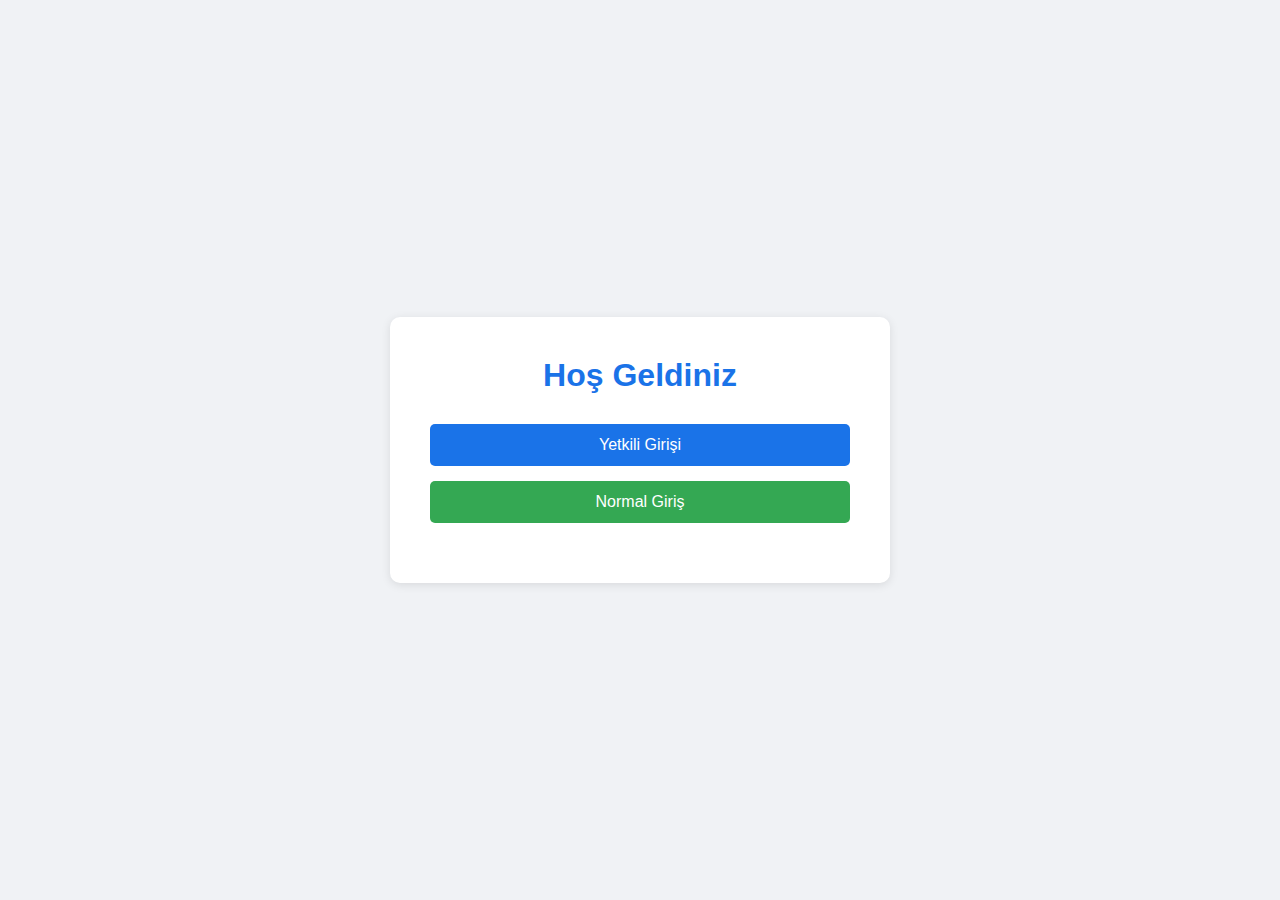
<file: index.html>
<!DOCTYPE html>
<html lang="tr">
<head>
    <meta charset="UTF-8">
    <meta name="viewport" content="width=device-width, initial-scale=1.0">
    <title>Giriş Sayfası</title>
    <link rel="stylesheet" href="style.css">
</head>
<body>
    <div class="container">
        <h1>Hoş Geldiniz</h1>
        <div class="button-container">
            <button onclick="yetkiliGiris()" class="btn yetkili">Yetkili Girişi</button>
            <button onclick="normalGiris()" class="btn normal">Normal Giriş</button>
        </div>
    </div>
    <script src="script.js"></script>
</body>
</html>
</file>
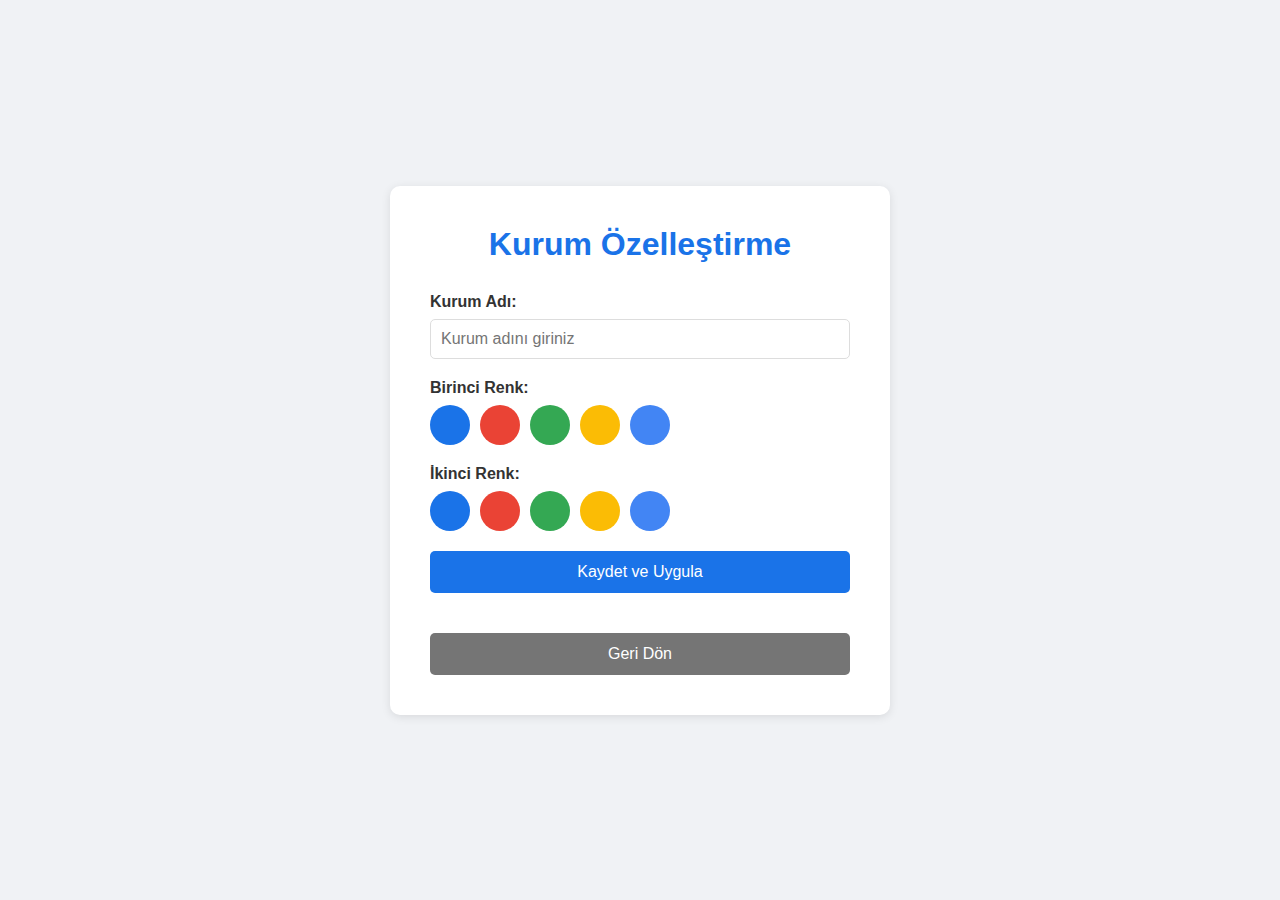
<file: kurum-ozellestir.html>
<!DOCTYPE html>
<html lang="tr">
<head>
    <meta charset="UTF-8">
    <meta name="viewport" content="width=device-width, initial-scale=1.0">
    <title>Kurum Özelleştirme</title>
    <link rel="stylesheet" href="style.css">
</head>
<body>
    <div class="container">
        <h1>Kurum Özelleştirme</h1>
        <div class="form-container">
            <div class="form-group">
                <label for="kurumAdi">Kurum Adı:</label>
                <input type="text" id="kurumAdi" placeholder="Kurum adını giriniz">
            </div>
            
            <div class="form-group">
                <label>Birinci Renk:</label>
                <div class="color-options">
                    <button class="color-btn" style="background-color: #1a73e8" data-color="#1a73e8"></button>
                    <button class="color-btn" style="background-color: #ea4335" data-color="#ea4335"></button>
                    <button class="color-btn" style="background-color: #34a853" data-color="#34a853"></button>
                    <button class="color-btn" style="background-color: #fbbc05" data-color="#fbbc05"></button>
                    <button class="color-btn" style="background-color: #4285f4" data-color="#4285f4"></button>
                </div>
            </div>

            <div class="form-group">
                <label>İkinci Renk:</label>
                <div class="color-options">
                    <button class="color-btn" style="background-color: #1a73e8" data-color="#1a73e8"></button>
                    <button class="color-btn" style="background-color: #ea4335" data-color="#ea4335"></button>
                    <button class="color-btn" style="background-color: #34a853" data-color="#34a853"></button>
                    <button class="color-btn" style="background-color: #fbbc05" data-color="#fbbc05"></button>
                    <button class="color-btn" style="background-color: #4285f4" data-color="#4285f4"></button>
                </div>
            </div>

            <button onclick="kaydetVeUygula()" class="btn kaydet">Kaydet ve Uygula</button>
            <button onclick="geriDon()" class="btn geri">Geri Dön</button>
        </div>
    </div>
    <script src="kurum-script.js"></script>
</body>
</html>
</file>
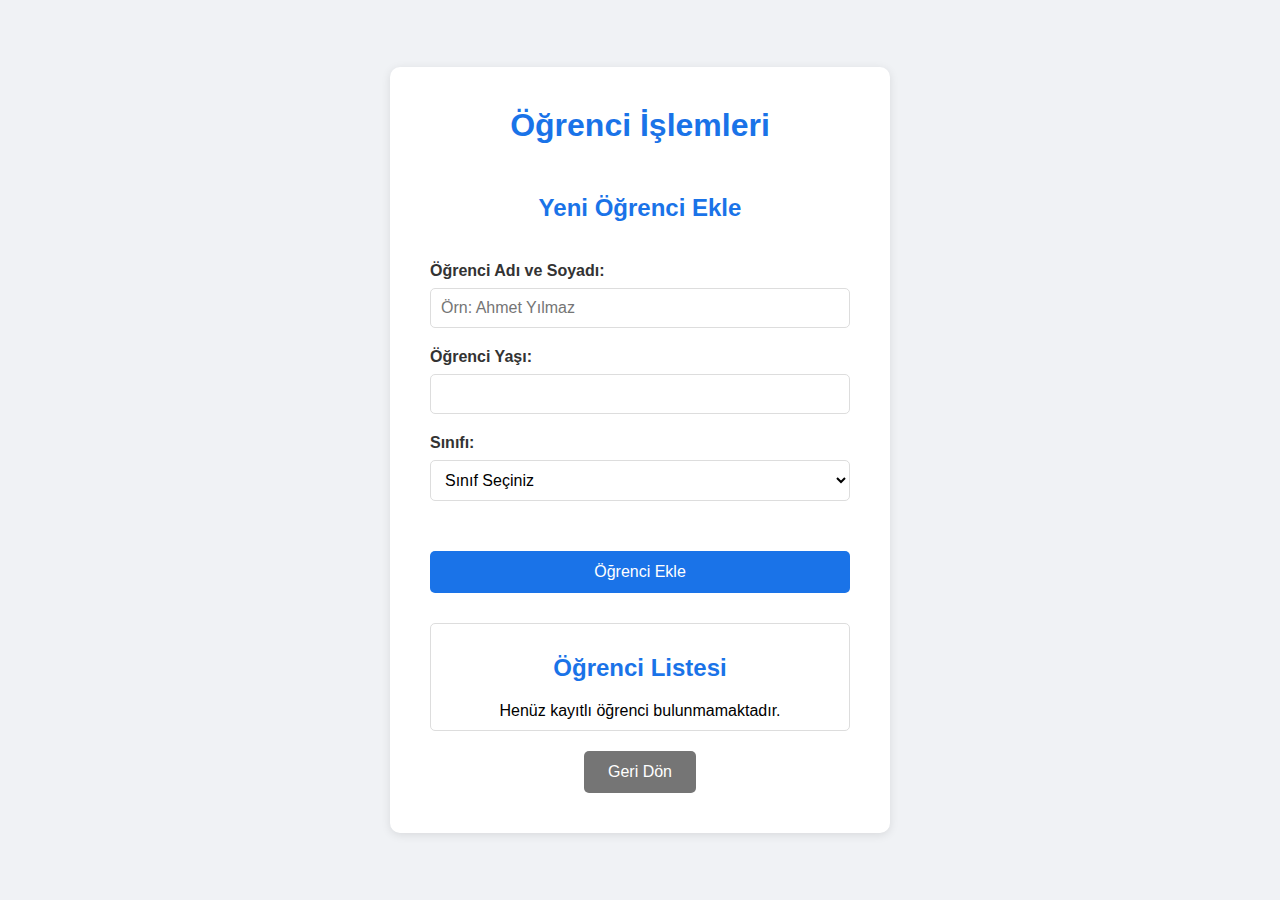
<file: ogrenci-islemleri.html>
<!DOCTYPE html>
<html lang="tr">
<head>
    <meta charset="UTF-8">
    <meta name="viewport" content="width=device-width, initial-scale=1.0">
    <title>Öğrenci İşlemleri</title>
    <link rel="stylesheet" href="style.css">
</head>
<body>
    <div class="container">
        <h1>Öğrenci İşlemleri</h1>
        
        <!-- Öğrenci Ekleme Formu -->
        <div class="form-container">
            <h2>Yeni Öğrenci Ekle</h2>
            <div class="form-group">
                <label for="ogrenciAd">Öğrenci Adı ve Soyadı:</label>
                <input type="text" id="ogrenciAd" placeholder="Örn: Ahmet Yılmaz" required>
            </div>
            
            <div class="form-group">
                <label for="ogrenciYas">Öğrenci Yaşı:</label>
                <input type="number" id="ogrenciYas" min="6" max="20" required>
            </div>
            
            <div class="form-group">
                <label for="ogrenciSinif">Sınıfı:</label>
                <select id="ogrenciSinif" required>
                    <option value="">Sınıf Seçiniz</option>
                    <option value="1">1. Sınıf</option>
                    <option value="2">2. Sınıf</option>
                    <option value="3">3. Sınıf</option>
                    <option value="4">4. Sınıf</option>
                    <option value="5">5. Sınıf</option>
                    <option value="6">6. Sınıf</option>
                    <option value="7">7. Sınıf</option>
                    <option value="8">8. Sınıf</option>
                    <option value="9">9. Sınıf</option>
                    <option value="10">10. Sınıf</option>
                    <option value="11">11. Sınıf</option>
                    <option value="12">12. Sınıf</option>
                </select>
            </div>

            <button onclick="ogrenciEkle()" class="btn ekle">Öğrenci Ekle</button>
        </div>

        <!-- Öğrenci Listesi -->
        <div class="ogrenci-listesi">
            <h2>Öğrenci Listesi</h2>
            <div id="ogrenciTablosu"></div>
        </div>

        <button onclick="geriDon()" class="btn geri">Geri Dön</button>
    </div>
    <script src="ogrenci-script.js"></script>
</body>
</html>
</file>
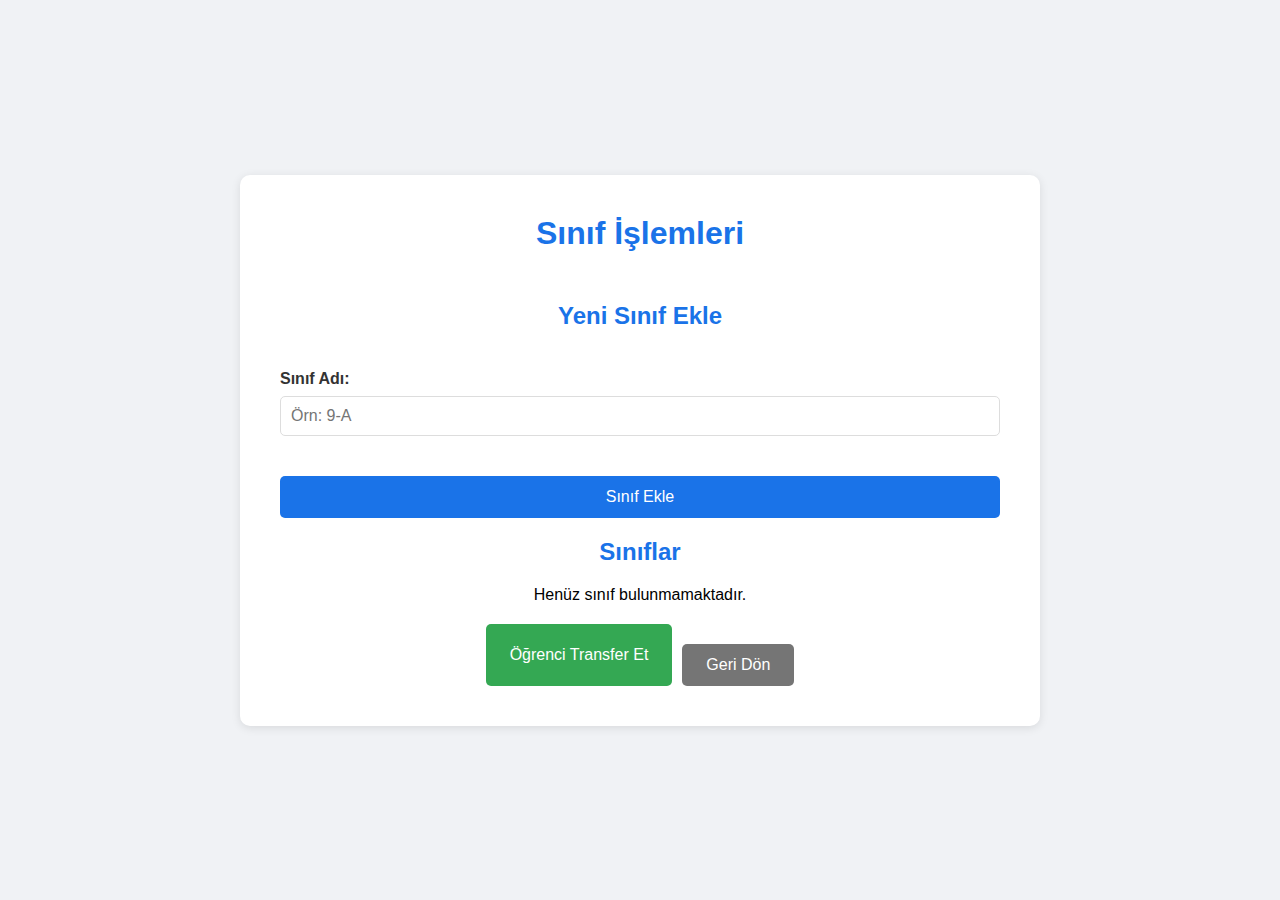
<file: sinif-islemleri.html>
<!DOCTYPE html>
<html lang="tr">
<head>
    <meta charset="UTF-8">
    <meta name="viewport" content="width=device-width, initial-scale=1.0">
    <title>Sınıf İşlemleri</title>
    <link rel="stylesheet" href="style.css">
</head>
<body>
    <div class="container sinif-container">
        <h1>Sınıf İşlemleri</h1>
        
        <!-- Sınıf Ekleme Formu -->
        <div class="form-container">
            <h2>Yeni Sınıf Ekle</h2>
            <div class="form-group">
                <label for="sinifAdi">Sınıf Adı:</label>
                <input type="text" id="sinifAdi" placeholder="Örn: 9-A" required>
            </div>
            <button onclick="sinifEkle()" class="btn ekle">Sınıf Ekle</button>
        </div>

        <!-- Sınıf Listesi -->
        <div class="sinif-listesi">
            <h2>Sınıflar</h2>
            <div id="siniflarTablosu"></div>
        </div>

        <!-- Öğrenci Ekleme/Aktarma Modalı -->
        <div id="ogrenciModal" class="modal">
            <div class="modal-content">
                <span class="close">&times;</span>
                <h2 id="modalBaslik">Sınıfa Öğrenci Ekle</h2>
                
                <div class="ogrenci-transfer">
                    <div class="transfer-list">
                        <h3>Mevcut Öğrenciler</h3>
                        <div id="mevcutOgrenciler" class="transfer-box"></div>
                    </div>
                    <div class="transfer-buttons">
                        <button onclick="ogrenciEkle('→')" class="btn transfer">→</button>
                        <button onclick="ogrenciEkle('←')" class="btn transfer">←</button>
                    </div>
                    <div class="transfer-list">
                        <h3>Sınıftaki Öğrenciler</h3>
                        <div id="sinifOgrencileri" class="transfer-box"></div>
                    </div>
                </div>
                
                <div class="modal-buttons">
                    <button onclick="sinifKaydet()" class="btn kaydet">Kaydet</button>
                    <button onclick="modalKapat()" class="btn iptal">İptal</button>
                </div>
            </div>
        </div>

        <!-- Öğrenci Transfer Modalı -->
        <div id="transferModal" class="modal">
            <div class="modal-content">
                <span class="close">&times;</span>
                <h2>Öğrenci Transfer</h2>
                
                <div class="form-group">
                    <label for="kaynakSinif">Kaynak Sınıf:</label>
                    <select id="kaynakSinif" onchange="kaynakSinifDegisti()"></select>
                </div>
                
                <div class="form-group">
                    <label for="hedefSinif">Hedef Sınıf:</label>
                    <select id="hedefSinif"></select>
                </div>

                <div class="transfer-container">
                    <div class="transfer-list">
                        <h3>Seçilen Sınıftaki Öğrenciler</h3>
                        <div id="transferKaynakOgrenciler" class="transfer-box"></div>
                    </div>
                    <div class="transfer-buttons">
                        <button onclick="ogrenciTransferEt('→')" class="btn transfer">→</button>
                        <button onclick="ogrenciTransferEt('←')" class="btn transfer">←</button>
                    </div>
                    <div class="transfer-list">
                        <h3>Transfer Edilecek Öğrenciler</h3>
                        <div id="transferHedefOgrenciler" class="transfer-box"></div>
                    </div>
                </div>

                <div class="modal-buttons">
                    <button onclick="transferKaydet()" class="btn kaydet">Transfer Et</button>
                    <button onclick="transferModalKapat()" class="btn iptal">İptal</button>
                </div>
            </div>
        </div>

        <div class="butonlar">
            <button onclick="transferModalAc()" class="btn transfer-btn">Öğrenci Transfer Et</button>
            <button onclick="geriDon()" class="btn geri">Geri Dön</button>
        </div>
    </div>
    <script src="sinif-script.js"></script>
</body>
</html>
</file>
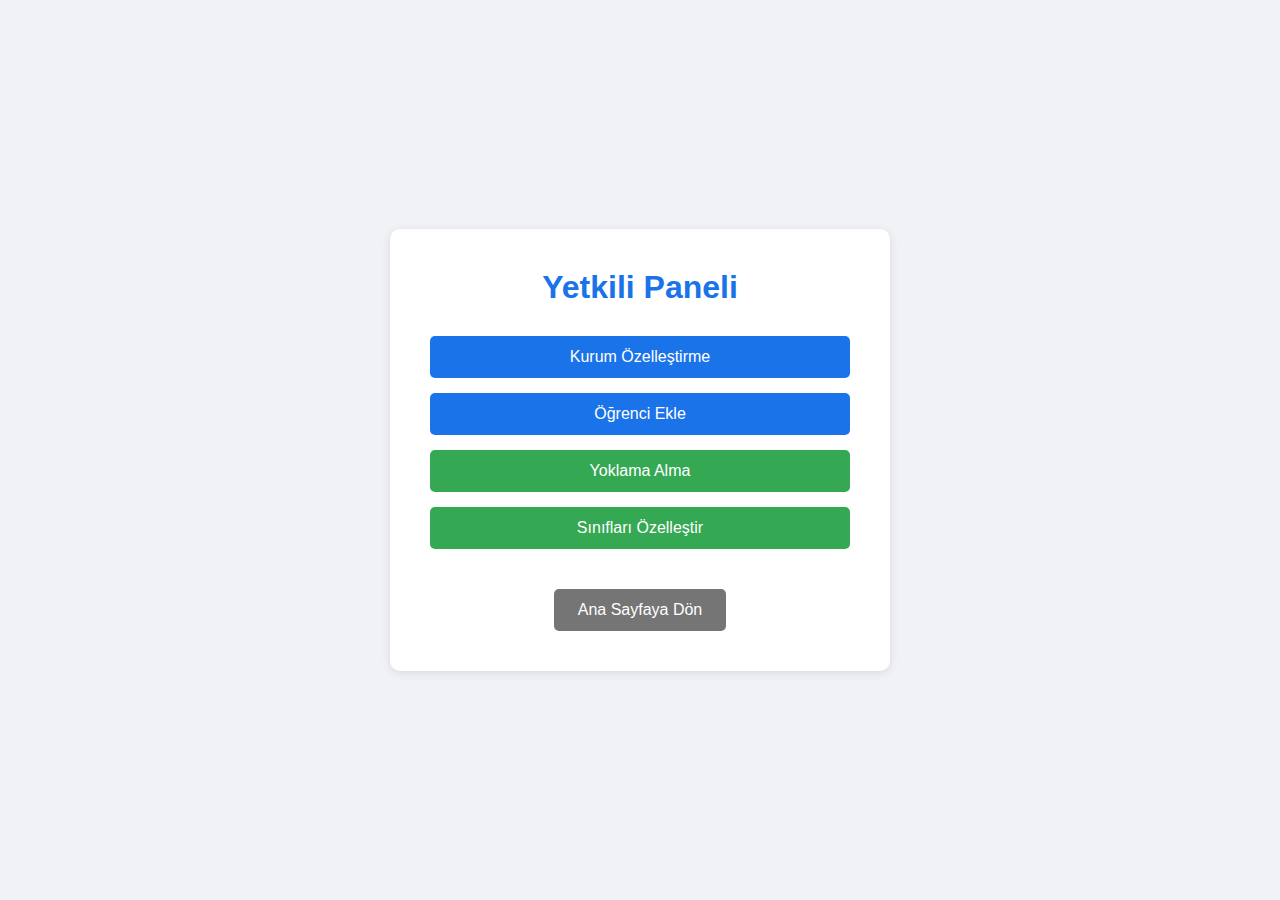
<file: yetkili-panel.html>
<!DOCTYPE html>
<html lang="tr">
<head>
    <meta charset="UTF-8">
    <meta name="viewport" content="width=device-width, initial-scale=1.0">
    <title>Yetkili Paneli</title>
    <link rel="stylesheet" href="style.css">
</head>
<body>
    <div class="container">
        <h1>Yetkili Paneli</h1>
        <div class="button-container">
            <button onclick="kurumOzellestir()" class="btn kurum">Kurum Özelleştirme</button>
            <button onclick="ogrenciEkle()" class="btn ogrenci">Öğrenci Ekle</button>
            <button onclick="yoklamaAl()" class="btn yoklama">Yoklama Alma</button>
            <button onclick="sinifOzellestir()" class="btn sinif">Sınıfları Özelleştir</button>
        </div>
        <button onclick="geriDon()" class="btn geri">Ana Sayfaya Dön</button>
    </div>
    <script src="yetkili-script.js"></script>
</body>
</html>
</file>
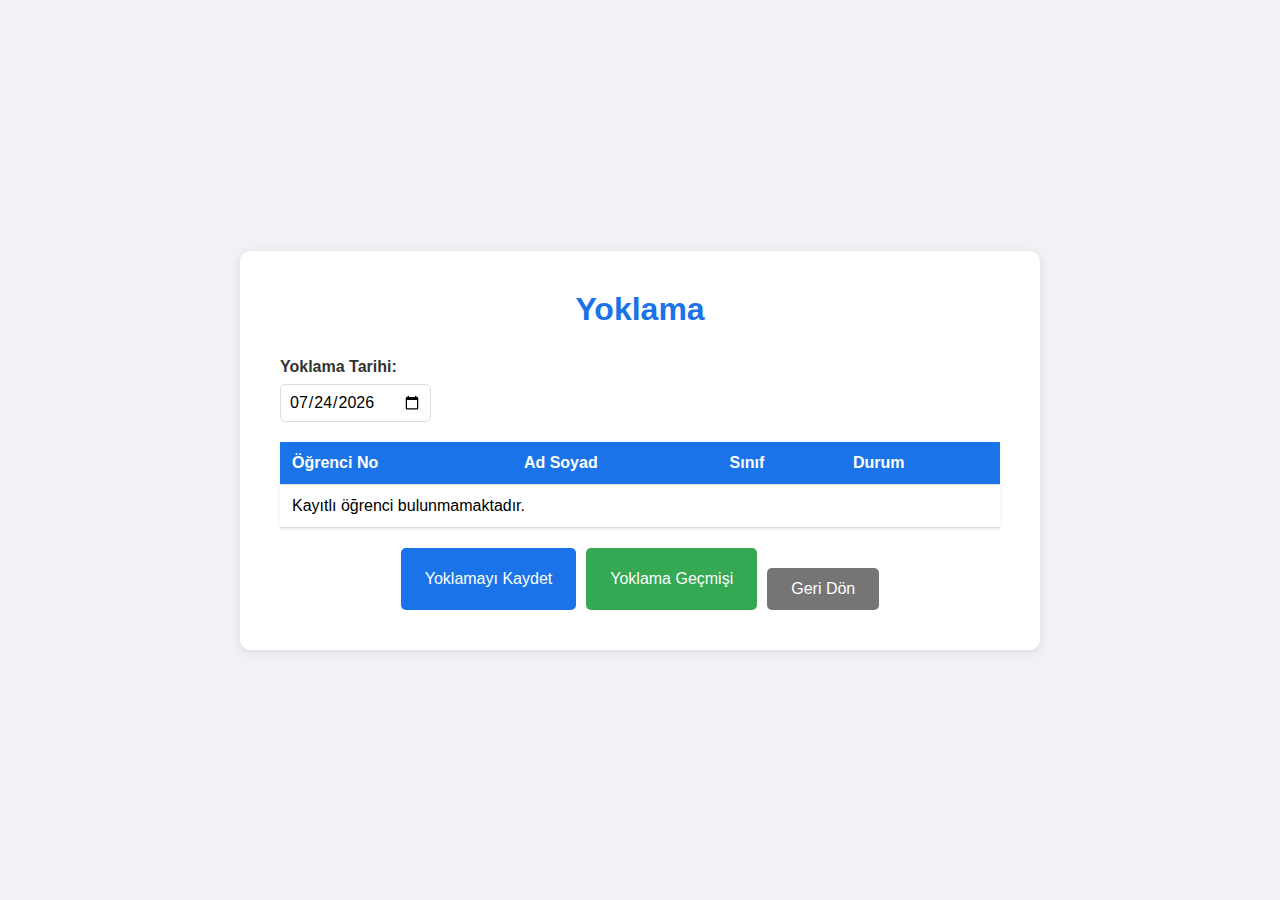
<file: yoklama.html>
<!DOCTYPE html>
<html lang="tr">
<head>
    <meta charset="UTF-8">
    <meta name="viewport" content="width=device-width, initial-scale=1.0">
    <title>Yoklama</title>
    <link rel="stylesheet" href="style.css">
</head>
<body>
    <div class="container yoklama-container">
        <h1>Yoklama</h1>
        
        <div class="tarih-secici">
            <label for="yoklamaTarihi">Yoklama Tarihi:</label>
            <input type="date" id="yoklamaTarihi" required>
        </div>

        <div class="yoklama-tablosu">
            <table id="yoklamaListesi" class="ogrenci-tablo">
                <thead>
                    <tr>
                        <th>Öğrenci No</th>
                        <th>Ad Soyad</th>
                        <th>Sınıf</th>
                        <th>Durum</th>
                    </tr>
                </thead>
                <tbody></tbody>
            </table>
        </div>

        <div class="butonlar">
            <button onclick="yoklamayiKaydet()" class="btn kaydet">Yoklamayı Kaydet</button>
            <button onclick="yoklamaGecmisiniGoster()" class="btn gecmis">Yoklama Geçmişi</button>
            <button onclick="geriDon()" class="btn geri">Geri Dön</button>
        </div>

        <!-- Yoklama Geçmişi Modal -->
        <div id="gecmisModal" class="modal">
            <div class="modal-content">
                <span class="close">&times;</span>
                <h2>Yoklama Geçmişi</h2>
                <div id="gecmisListesi"></div>
            </div>
        </div>
    </div>
    <script src="yoklama-script.js"></script>
</body>
</html>
</file>
<file: style.css>
:root {
    --primary-color: #1a73e8;
    --secondary-color: #34a853;
}

* {
    margin: 0;
    padding: 0;
    box-sizing: border-box;
    font-family: Arial, sans-serif;
}

body {
    background-color: #f0f2f5;
    height: 100vh;
    display: flex;
    justify-content: center;
    align-items: center;
}

.container {
    background-color: white;
    padding: 40px;
    border-radius: 10px;
    box-shadow: 0 2px 10px rgba(0,0,0,0.1);
    text-align: center;
    width: 90%;
    max-width: 500px;
}

h1 {
    color: var(--primary-color);
    margin-bottom: 30px;
}

.button-container {
    display: flex;
    flex-direction: column;
    gap: 15px;
    margin-bottom: 20px;
}

.btn {
    padding: 12px 24px;
    border: none;
    border-radius: 5px;
    font-size: 16px;
    cursor: pointer;
    transition: transform 0.2s;
}

.btn:hover {
    transform: scale(1.05);
}

.yetkili, .kurum {
    background-color: var(--primary-color);
    color: white;
}

.normal, .sinif {
    background-color: var(--secondary-color);
    color: white;
}

.ogrenci {
    background-color: var(--primary-color);
    color: white;
}

.yoklama {
    background-color: var(--secondary-color);
    color: white;
}

.kaydet {
    background-color: var(--primary-color);
    color: white;
}

.geri {
    background-color: #757575;
    color: white;
    margin-top: 20px;
}

.form-container {
    display: flex;
    flex-direction: column;
    gap: 20px;
    width: 100%;
}

.form-group {
    text-align: left;
}

.form-group label {
    display: block;
    margin-bottom: 8px;
    font-weight: bold;
    color: #333;
}

.form-group input {
    width: 100%;
    padding: 10px;
    border: 1px solid #ddd;
    border-radius: 5px;
    font-size: 16px;
}

.color-options {
    display: flex;
    gap: 10px;
    flex-wrap: wrap;
}

.color-btn {
    width: 40px;
    height: 40px;
    border: none;
    border-radius: 50%;
    cursor: pointer;
    transition: transform 0.2s;
}

.color-btn:hover {
    transform: scale(1.1);
}

.color-btn.selected {
    border: 3px solid #000;
}

/* Öğrenci Tablosu Stilleri */
.ogrenci-tablo {
    width: 100%;
    border-collapse: collapse;
    margin-top: 20px;
    background-color: white;
    box-shadow: 0 1px 3px rgba(0,0,0,0.1);
}

.ogrenci-tablo th,
.ogrenci-tablo td {
    padding: 12px;
    text-align: left;
    border-bottom: 1px solid #ddd;
}

.ogrenci-tablo th {
    background-color: var(--primary-color);
    color: white;
    font-weight: bold;
}

.ogrenci-tablo tr:hover {
    background-color: #f5f5f5;
}

/* Yeni Buton Stilleri */
.ekle {
    background-color: var(--primary-color);
    color: white;
    width: 100%;
    margin-top: 20px;
}

.sil {
    background-color: #dc3545;
    color: white;
    padding: 6px 12px;
    font-size: 14px;
}

/* Form Grup Stilleri */
.form-group select {
    width: 100%;
    padding: 10px;
    border: 1px solid #ddd;
    border-radius: 5px;
    font-size: 16px;
    background-color: white;
}

h2 {
    color: var(--primary-color);
    margin: 20px 0;
    font-size: 1.5em;
}

.ogrenci-listesi {
    margin-top: 30px;
    max-height: 400px;
    overflow-y: auto;
    padding: 10px;
    border: 1px solid #ddd;
    border-radius: 5px;
}

/* Yoklama Sayfası Stilleri */
.yoklama-container {
    max-width: 800px !important;
}

.tarih-secici {
    margin-bottom: 20px;
    text-align: left;
}

.tarih-secici label {
    display: block;
    margin-bottom: 8px;
    font-weight: bold;
    color: #333;
}

.tarih-secici input {
    padding: 8px;
    border: 1px solid #ddd;
    border-radius: 5px;
    font-size: 16px;
}

.durum-secici {
    width: 100%;
    padding: 6px;
    border: 1px solid #ddd;
    border-radius: 4px;
    font-size: 14px;
}

.butonlar {
    display: flex;
    gap: 10px;
    margin-top: 20px;
    justify-content: center;
}

/* Modal Stilleri */
.modal {
    display: none;
    position: fixed;
    z-index: 1;
    left: 0;
    top: 0;
    width: 100%;
    height: 100%;
    overflow: auto;
    background-color: rgba(0,0,0,0.4);
}

.modal-content {
    background-color: #fefefe;
    margin: 5% auto;
    padding: 20px;
    border: 1px solid #888;
    border-radius: 10px;
    width: 80%;
    max-width: 800px;
    max-height: 80vh;
    overflow-y: auto;
}

.close {
    color: #aaa;
    float: right;
    font-size: 28px;
    font-weight: bold;
    cursor: pointer;
}

.close:hover,
.close:focus {
    color: black;
    text-decoration: none;
    cursor: pointer;
}

.gecmis-kayit {
    margin-bottom: 30px;
    border-bottom: 1px solid #ddd;
    padding-bottom: 20px;
}

.gecmis-kayit h3 {
    color: var(--primary-color);
    margin-bottom: 10px;
}

/* Buton Stilleri */
.gecmis {
    background-color: var(--secondary-color);
    color: white;
}

/* Sınıf İşlemleri Stilleri */
.sinif-container {
    max-width: 800px !important;
}

.transfer-list {
    flex: 1;
    min-width: 200px;
}

.transfer-box {
    border: 1px solid #ddd;
    border-radius: 5px;
    min-height: 200px;
    max-height: 300px;
    overflow-y: auto;
    padding: 10px;
}

.ogrenci-transfer, .transfer-container {
    display: flex;
    gap: 20px;
    margin: 20px 0;
    align-items: flex-start;
}

.transfer-buttons {
    display: flex;
    flex-direction: column;
    gap: 10px;
    padding: 10px;
    align-self: center;
}

.ogrenci-item {
    padding: 8px;
    margin: 4px 0;
    border: 1px solid #ddd;
    border-radius: 4px;
    cursor: pointer;
    transition: background-color 0.2s;
}

.ogrenci-item:hover {
    background-color: #f5f5f5;
}

.ogrenci-item.selected {
    background-color: var(--primary-color);
    color: white;
}

.modal-buttons {
    display: flex;
    gap: 10px;
    justify-content: flex-end;
    margin-top: 20px;
}

.transfer-btn {
    background-color: var(--secondary-color);
    color: white;
}

.duzenle {
    background-color: var(--primary-color);
    color: white;
    margin-right: 5px;
}

.iptal {
    background-color: #6c757d;
    color: white;
}

/* Select stilleri */
select {
    width: 100%;
    padding: 8px;
    border: 1px solid #ddd;
    border-radius: 4px;
    font-size: 16px;
    margin-bottom: 10px;
}

/* Transfer butonları */
.transfer {
    background-color: var(--secondary-color);
    color: white;
    font-size: 20px;
    padding: 8px 16px;
}
</file>
